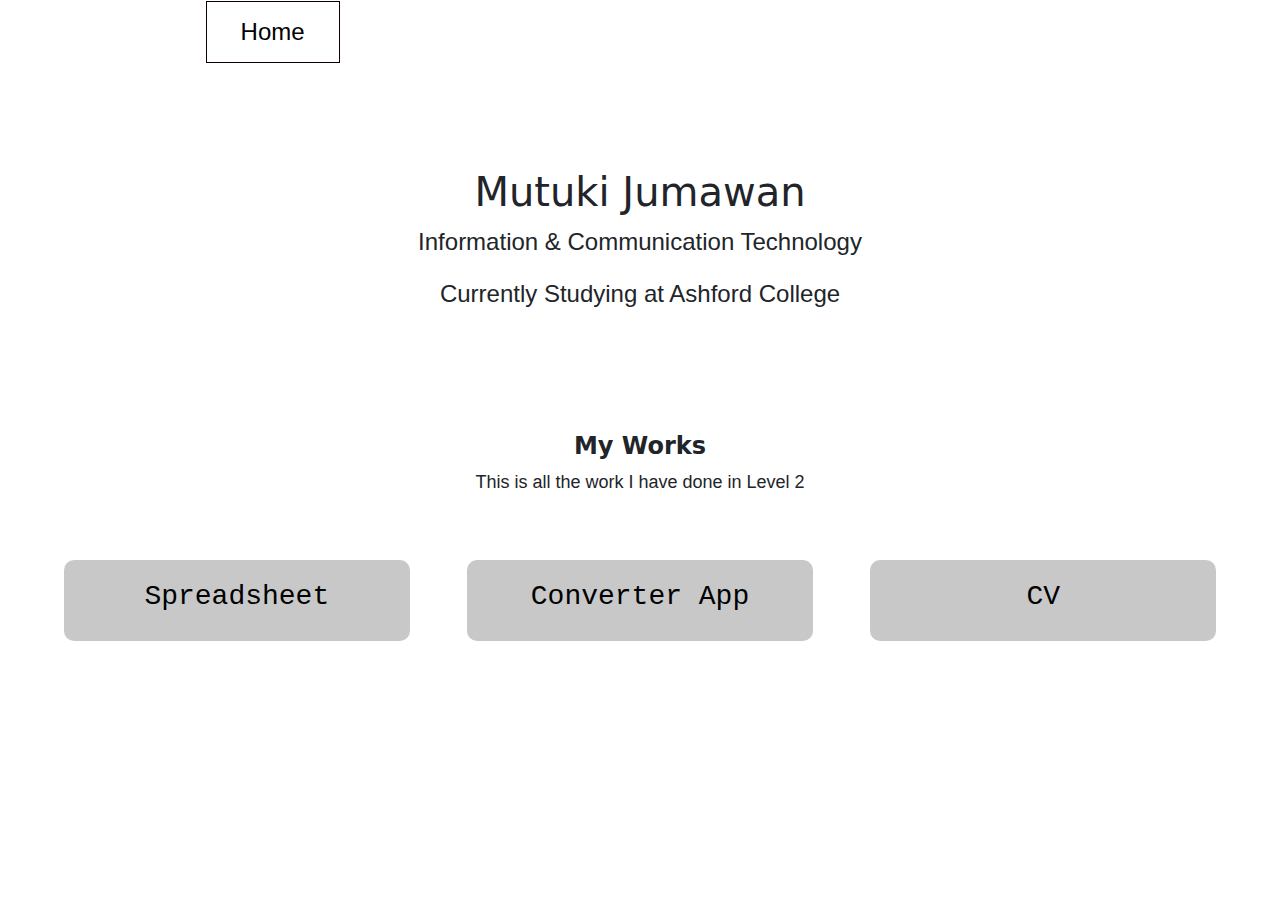
<file: index.html>
<!doctype html>
<html>
<head>
	
<meta charset="utf-8">
<meta http-equiv="X-UA-Compatible" content="IE=edge">
<meta name="viewport" content="width=device-width, initial-scale=1.0">
<title>Home Page</title>

<link href="css/bootstrap-4.4.1.css" rel="stylesheet" type="text/css">
<style type="text/css">
a:link {
    color: #000000;
    text-decoration: none;
}
a:hover {
    color: #292929;
    text-decoration: none;
}
a:visited {
    color: #212121;
    text-decoration: none;
}
</style>
<link href="Home Page.html.css" rel="stylesheet" type="text/css">
<style type="text/css">
a:active {
    text-decoration: none;
}
</style>
</head>

<body>
  <table width="1600" height="47" border="0">
    <tbody>
      <tr>
        <td width="100" bgcolor="#FFFFFF">&nbsp;</td>
        <td width="124" bgcolor="#FFFFFF" style="font-size: 24px"><a href="index.html" class="homebtn">Home</a></td>
        <td width="400" bgcolor="#FFFFFF">&nbsp;</td>
        <td width="100" bgcolor="#FFFFFF">&nbsp;</td>
        <td width="250" bgcolor="#FFFFFF"><div class="btn-group" role="group" aria-label="Button group with nested dropdown">
         <div class="btn-group" role="group">
            <button type="button" class="btn btn-secondary dropdown-toggle" aria-expanded="false" aria-haspopup="true" data-toggle="dropdown"> Menu </button>
            <div class="dropdown-menu"> <a class="dropdown-item" href="About Me.html">About Me</a> <a class="dropdown-item" href="Contact.html">Contact</a> </div>
          </div>
		
        </div></td>
      </tr>
    </tbody>
  </table>
	<p>&nbsp;</p>
<p>&nbsp;</p>
<div class="text-box">
  <h1>Mutuki Jumawan</h1>
	<p>Information &amp; Communication Technology</p>
	<p> Currently Studying at Ashford College</p>
</div>
<p>&nbsp;</p>
<p>&nbsp;</p>
<section class="Works">
	<h2>My Works</h2>
		<p1 style="font-size: 18px; font-weight: 500;">This is all the work I have done in Level 2</p1>
  <div class="row">		
	  <div class="column">
		  <a href="Spreadsheet.html">
			<h3>Spreadsheet</h3>
		
		</a>
	
		</div>
		<div class="column">
			<a href="Converter App.html">
			<h3>Converter App</h3>
			
			</a>
	
		</div>
		<div class="column">
			<a href="CV.html">
			<h3>CV</h3>
	  </a>
			
	
	</div>
  </div>
  </section>
	
<p>
  <script src="js/jquery-3.4.1.min.js"></script>
  <script src="js/popper.min.js"></script>
  <script src="js/bootstrap-4.4.1.js"></script>
</p>
<div></div>
<p>&nbsp;</p>
</body>
</html>
</file>
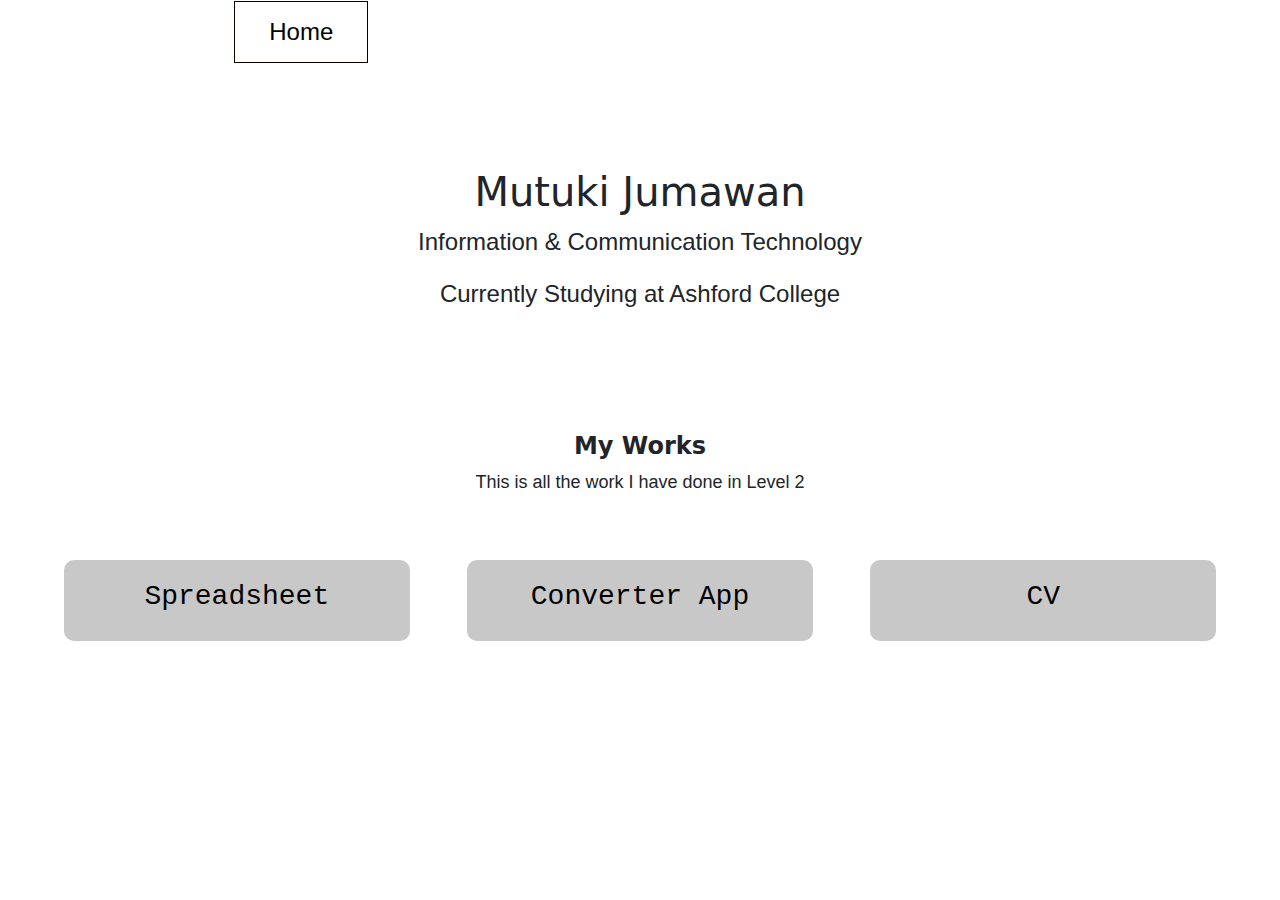
<file: Index.html>
<!doctype html>
<html>
<head>
	
<meta charset="utf-8">
<meta http-equiv="X-UA-Compatible" content="IE=edge">
<meta name="viewport" content="width=device-width, initial-scale=1.0">
<title>Home Page</title>

<link href="css/bootstrap-4.4.1.css" rel="stylesheet" type="text/css">
<style type="text/css">
a:link {
    color: #000000;
    text-decoration: none;
}
a:hover {
    color: #292929;
    text-decoration: none;
}
a:visited {
    color: #212121;
    text-decoration: none;
}
</style>
<link href="Home Page.html.css" rel="stylesheet" type="text/css">
<style type="text/css">
a:active {
    text-decoration: none;
}
</style>
</head>

<body>
  <table width="1794" height="47" border="0">
    <tbody>
      <tr>
        <td width="198" bgcolor="#FFFFFF">&nbsp;</td>
        <td width="124" bgcolor="#FFFFFF" style="font-size: 24px"><a href="index.html" class="homebtn">Home</a></td>
        <td width="400" bgcolor="#FFFFFF">&nbsp;</td>
        <td width="500" bgcolor="#FFFFFF">&nbsp;</td>
        <td width="250" bgcolor="#FFFFFF"><div class="btn-group" role="group" aria-label="Button group with nested dropdown">
         <div class="btn-group" role="group">
            <button type="button" class="btn btn-secondary dropdown-toggle" aria-expanded="false" aria-haspopup="true" data-toggle="dropdown"> Menu </button>
            <div class="dropdown-menu"> <a class="dropdown-item" href="About Me.html">About Me</a> <a class="dropdown-item" href="Contact.html">Contact</a> </div>
          </div>
		<td width="100" bgcolor="#FFFFFF">&nbsp;</td>
        </div></td>
      </tr>
    </tbody>
  </table>
	<p>&nbsp;</p>
<p>&nbsp;</p>
<div class="text-box">
  <h1>Mutuki Jumawan</h1>
	<p>Information &amp; Communication Technology</p>
	<p> Currently Studying at Ashford College</p>
</div>
<p>&nbsp;</p>
<p>&nbsp;</p>
<section class="Works">
	<h2>My Works</h2>
		<p1 style="font-size: 18px; font-weight: 500;">This is all the work I have done in Level 2</p1>
  <div class="row">		
	  <div class="column">
		  <a href="Spreadsheet.html">
			<h3>Spreadsheet</h3>
		
		</a>
	
		</div>
		<div class="column">
			<a href="Converter App.html">
			<h3>Converter App</h3>
			
			</a>
	
		</div>
		<div class="column">
			<a href="CV.html">
			<h3>CV</h3>
	  </a>
			
	
	</div>
  </div>
  </section>
	
<p>
  <script src="js/jquery-3.4.1.min.js"></script>
  <script src="js/popper.min.js"></script>
  <script src="js/bootstrap-4.4.1.js"></script>
</p>
<div></div>
<p>&nbsp;</p>
</body>
</html>
</file>
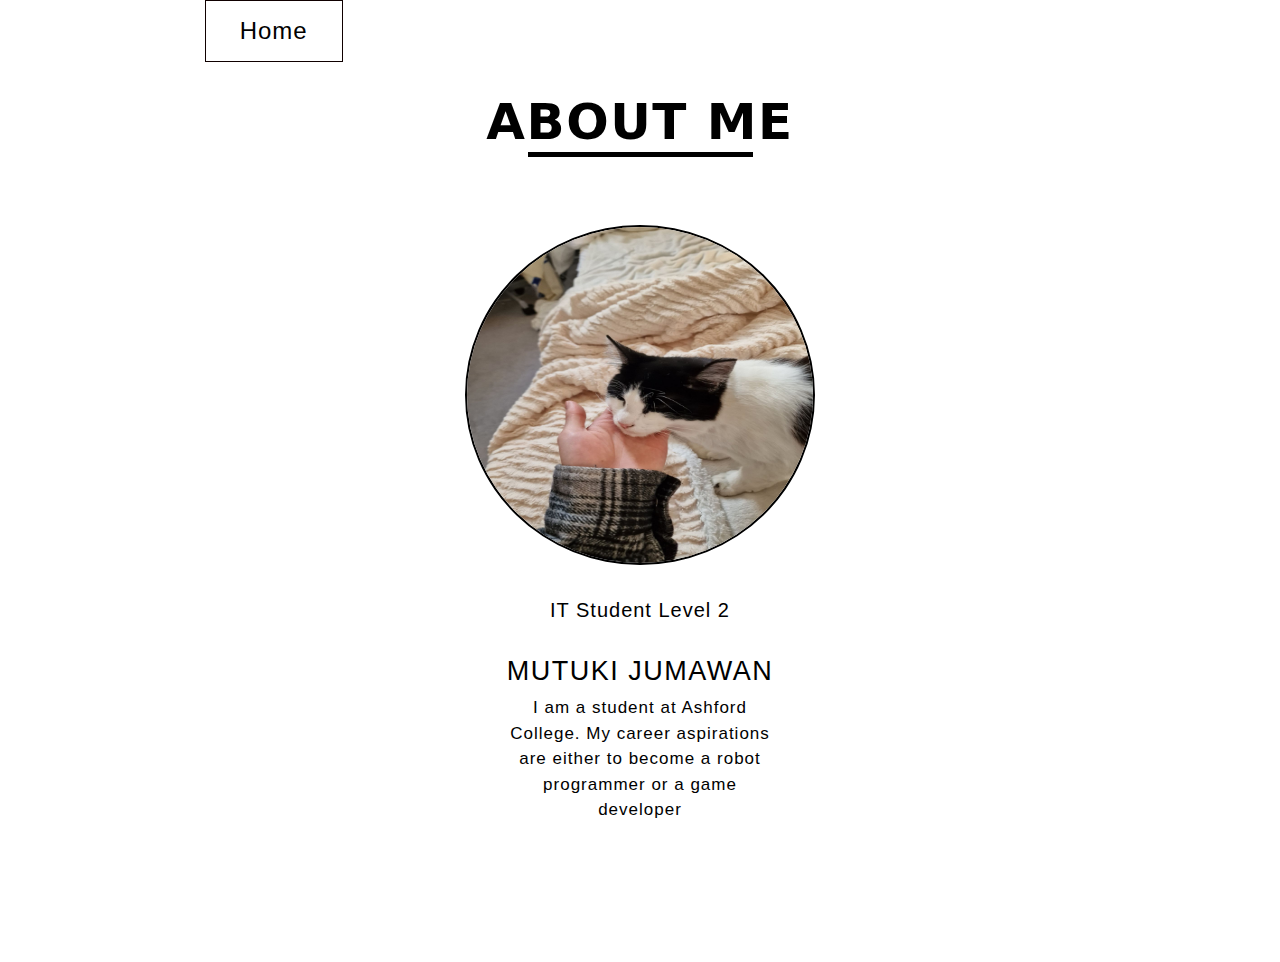
<file: About Me.html>
<!doctype html>
<html>
<head>
<meta charset="utf-8">
<meta http-equiv="X-UA-Compatible" content="IE=edge">
<meta name="viewport" content="width=device-width, initial-scale=1.0">
<title>About Me</title>
<link href="css/bootstrap-4.4.1.css" rel="stylesheet" type="text/css">
<link rel="stylesheet" type="text/css" href="Style.css">
<style type="text/css">
a:link {
    color: #000000;
}
a:hover {
    color: #272727;
}
a:visited {
    color: #2A2A2A;
}
</style>
<link href="Style.css" rel="stylesheet" type="text/css">
</head>

<body>
  <table width="1600" height="47" border="0">
    <tbody>
      <tr>
        <td width="100" bgcolor="#FFFFFF">&nbsp;</td>
        <td width="124" bgcolor="#FFFFFF" style="font-size: 24px"><a href="index.html" class="homebtn">Home</a></td>
        <td width="400" bgcolor="#FFFFFF">&nbsp;</td>
        <td width="100" bgcolor="#FFFFFF">&nbsp;</td>
        <td width="250" bgcolor="#FFFFFF"><div class="btn-group" role="group" aria-label="Button group with nested dropdown">
         <div class="btn-group" role="group">
            <button type="button" class="btn btn-secondary dropdown-toggle" aria-expanded="false" aria-haspopup="true" data-toggle="dropdown"> Menu </button>
            <div class="dropdown-menu"> <a class="dropdown-item" href="About Me.html">About Me</a> <a class="dropdown-item" href="Contact.html">Contact</a> </div>
          </div>
		
        </div></td>
      </tr>
    </tbody>
  </table>

<div class="wrapper">
	<div class="testimonial">
		<article>
			<h1>About Me</h1>
			<img src="Img/Cat.jpg" width="350" height="352">
			<blockquote>IT Student Level 2</blockquote>
			<h5>Mutuki Jumawan</h5>
			<p>I am a student at Ashford College. My career aspirations are either to become a robot programmer or a game developer  </p>
		</article>
	</div>
	</div>
  <script src="js/jquery-3.4.1.min.js"></script>
  <script src="js/popper.min.js"></script>
  <script src="js/bootstrap-4.4.1.js"></script>

</body>
</html>
</file>
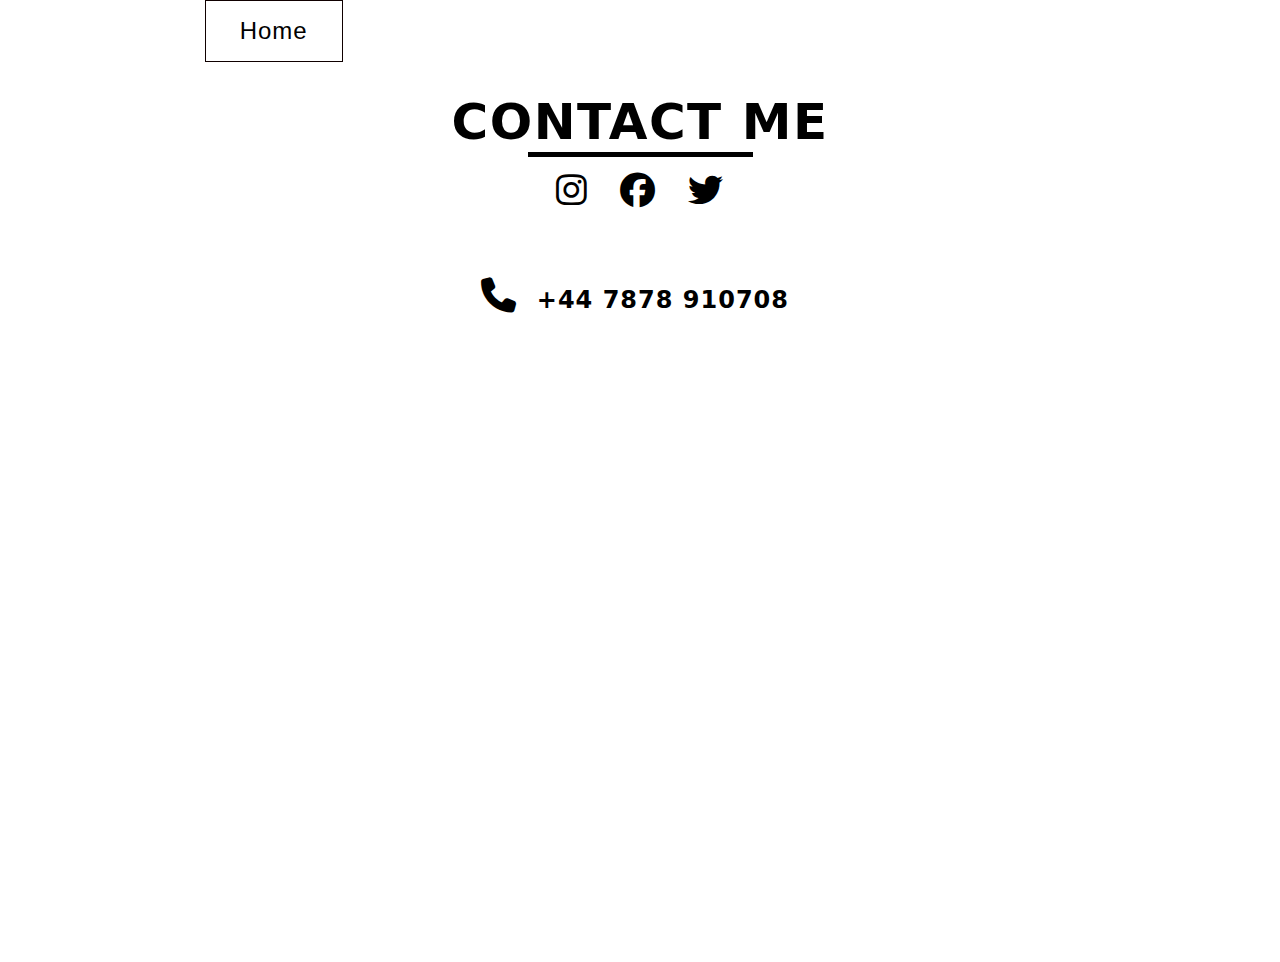
<file: Contact.html>
<!doctype html>
<html>
<head>
<meta charset="utf-8">
<meta http-equiv="X-UA-Compatible" content="IE=edge">
<meta name="viewport" content="width=device-width, initial-scale=1.0">
<link rel="stylesheet" href="https://cdnjs.cloudflare.com/ajax/libs/font-awesome/6.1.1/css/all.min.css">
<title>Contact</title>
<link href="css/bootstrap-4.4.1.css" rel="stylesheet" type="text/css">
<link href="Contact.css" rel="stylesheet" type="text/css">
<style type="text/css">
a:link {
    color: #000000;
    text-decoration: none;
}
a:hover {
    color: #272727;
    text-decoration: none;
}
a:visited {
    color: #2A2A2A;
    text-decoration: none;
}
a:active {
    text-decoration: none;
}
</style>
</head>

<body>
<div>
  <table width="1600" height="47" border="0">
    <tbody>
      <tr>
        <td width="100" bgcolor="#FFFFFF">&nbsp;</td>
        <td width="124" bgcolor="#FFFFFF" style="font-size: 24px"><a href="index.html" class="homebtn">Home</a></td>
        
        <td width="400" bgcolor="#FFFFFF">&nbsp;</td>
        <td width="100" bgcolor="#FFFFFF">&nbsp;</td>
        <td width="250" bgcolor="#FFFFFF"><div class="btn-group" role="group" aria-label="Button group with nested dropdown">
          
          <div class="btn-group" role="group">
            <button type="button" class="btn btn-secondary dropdown-toggle" aria-expanded="false" aria-haspopup="true" data-toggle="dropdown"> Menu </button>
            <div class="dropdown-menu"> <a class="dropdown-item" href="About Me.html">About Me</a> <a class="dropdown-item" href="Contact.html">Contact</a> </div>
          </div>
		
      </div></td>
		</tr>
	  </tbody>
	</table>

	  </div>
	<div class="wrapper_1">
	<div class="testimonial_1">
	  <article>
			<h1>Contact Me</h1>
		
		</article>
	
	
		
	
		<span style="font-size: 35px">
			<a href="">
		
				<a href="https://www.instagram.com/aefice.47/">
		<i class="fa-brands fa-instagram"></i>
			</a>
		&nbsp;
	  <a href="https://www.facebook.com/Aefice/">
			<i class="fa-brands fa-facebook"></i>
		</a>
		&nbsp;
		<a href="https://twitter.com/YukiJumawan">
		<i class="fa-brands fa-twitter"></i>
		</a>
		<p>&nbsp;</p>
		<i class="fa-solid fa-phone">
		<a class="num" href"">
				<h2>+44 7878 910708</h2>
				</a>
				</i>
		</span>
		</div>
	</div>
	
	
	
<script src="js/jquery-3.4.1.min.js"></script>
<script src="js/popper.min.js"></script>
<script src="js/bootstrap-4.4.1.js"></script>
</body>
</html>
</file>
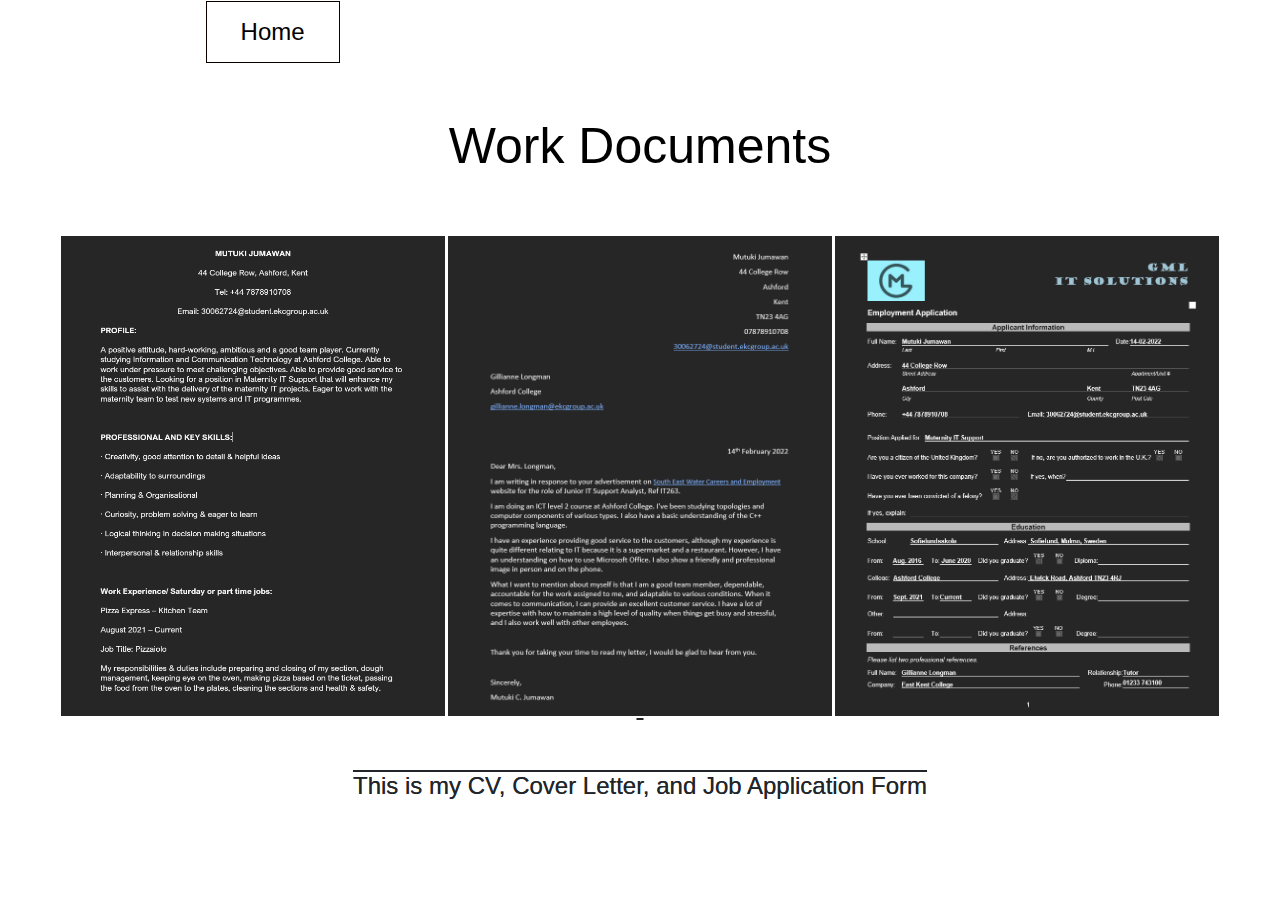
<file: CV.html>
<!doctype html>
<html>
<head>
<meta charset="utf-8">
<title>CV</title>
<link href="bootstrap-4.4.1.css" rel="stylesheet" type="text/css">
<link href="CV.css" rel="stylesheet" type="text/css">
<style type="text/css">
a:link {
    color: #000000;
}
a:visited {
    color: rgba(0,0,0,1);
}
a:hover {
    color: #000000;
}
</style>
</head>

<body>
<table width="1600" height="47" border="0">
    <tbody>
      <tr>
        <td width="100" bgcolor="#FFFFFF">&nbsp;</td>
        <td width="124" bgcolor="#FFFFFF" style="font-size: 24px"><a href="index.html" class="homebtn">Home</a></td>
        <td width="400" bgcolor="#FFFFFF">&nbsp;</td>
        <td width="100" bgcolor="#FFFFFF">&nbsp;</td>
        <td width="250" bgcolor="#FFFFFF"><div class="btn-group" role="group" aria-label="Button group with nested dropdown">
         <div class="btn-group" role="group">
           <button type="button" class="btn btn-secondary dropdown-toggle" aria-expanded="false" aria-haspopup="true" data-toggle="dropdown"> Menu </button>
            <div class="dropdown-menu"> <a class="dropdown-item" href="About Me.html">About Me</a> <a class="dropdown-item" href="Contact.html">Contact</a> </div>
          </div>
		
        </div></td>
      </tr>
  </tbody>
  </table>
<p>&nbsp;</p>
	<div class="TT"> 
	<a href="">
	<h5>Work Documents</h5></a>
	</div>
	<p>&nbsp;</p>
	
	<section>
	<div class="CV-row">
		<div class="CV-col">
		<img src="Img/Screenshot (26).png">&nbsp;&nbsp;&nbsp;&nbsp;&nbsp;&nbsp;&nbsp;&nbsp;&nbsp;<img src="Img/Screenshot (25).png">&nbsp;&nbsp;&nbsp;&nbsp;&nbsp;&nbsp;&nbsp;&nbsp;&nbsp;<img src="Img/Screenshot (24).png">
			 
		  <p>&nbsp;</p>
			<p>This is my CV, Cover Letter, and Job Application Form</p>
	  </div>
	</div>
</section>
<script src="js/jquery-3.4.1.min.js"></script>
<script src="js/popper.min.js"></script>
<script src="js/bootstrap-4.4.1.js"></script>
</body>
</html>
</file>
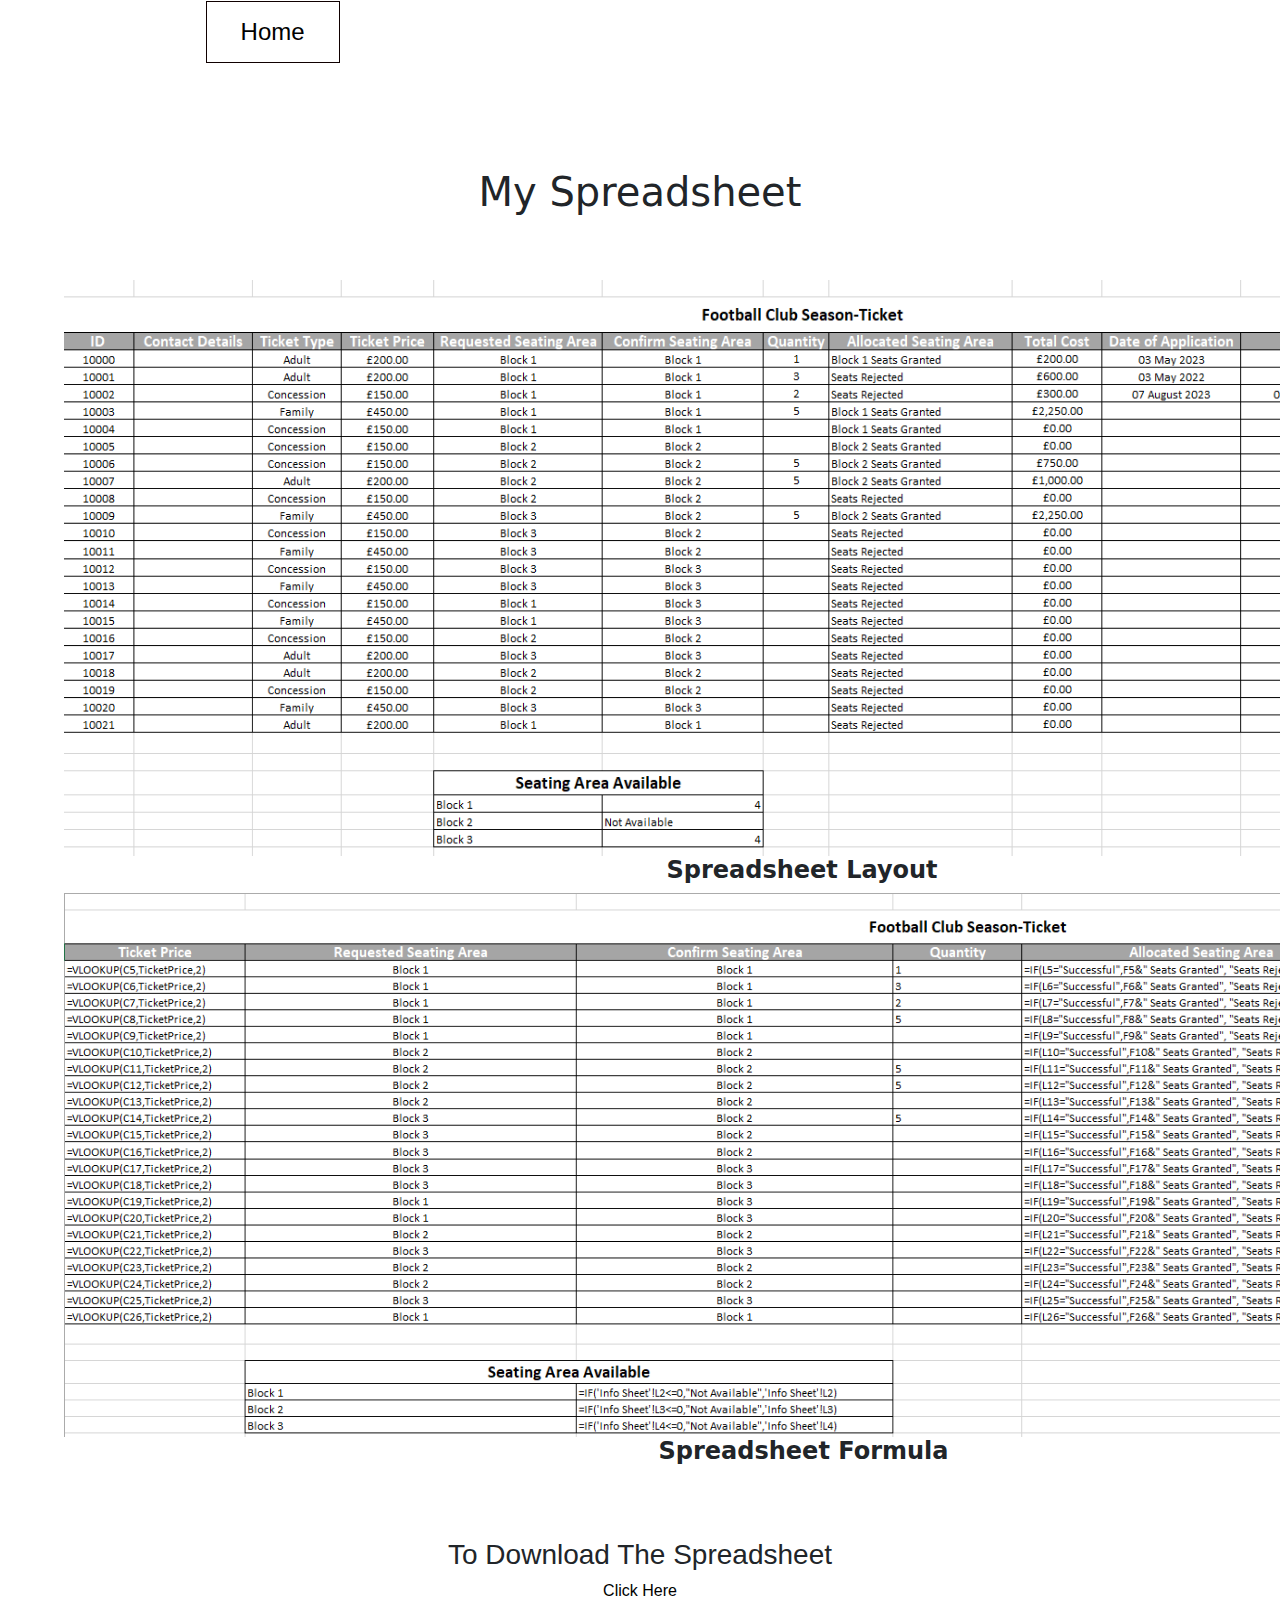
<file: Spreadsheet.html>
<!doctype html>
<html>
<head>
<meta charset="utf-8">
<meta http-equiv="X-UA-Compatible" content="IE=edge">
<meta name="viewport" content="width=device-width, initial-scale=1.0">
<title>SpreadSheet</title>
	
	<link href="bootstrap-4.4.1.css" rel="stylesheet" type="text/css">
	<style type="text/css">
	a:link {
    color: #000000;
    text-decoration: none;
}
a:hover {
    color: #000000;
    text-decoration: none;
}
    a:visited {
    text-decoration: none;
}
a:active {
    text-decoration: none;
}
    </style>
</head>

<body>
<div class="col1">
  <table width="1600" height="47" border="0">
    <tbody>
      <tr>
        <td width="100" bgcolor="#FFFFFF">&nbsp;</td>
        <td width="124" bgcolor="#FFFFFF" style="font-size: 24px"><a href="index.html" class="homebtn">Home</a></td>
        <td width="400" bgcolor="#FFFFFF">&nbsp;</td>
        <td width="100" bgcolor="#FFFFFF">&nbsp;</td>
        <td width="250" bgcolor="#FFFFFF"><div class="btn-group" role="group" aria-label="Button group with nested dropdown">
         <div class="btn-group" role="group">
            <button type="button" class="btn btn-secondary dropdown-toggle" aria-expanded="false" aria-haspopup="true" data-toggle="dropdown"> Menu </button>
            <div class="dropdown-menu"> <a class="dropdown-item" href="About Me.html">About Me</a> <a class="dropdown-item" href="Contact.html">Contact</a> </div>
          </div>
		
    </div></td>
      </tr>
    </tbody>
  </table>
</div>
	<p>&nbsp;</p>
<p>&nbsp;</p>
	<div class="SS">
	  <h1>My Spreadsheet</h1>
	</div>
	
	<div class="row">
	<div class="SS-col">
	<img src="Img/S1.png" width="1476" height="576">	 
	<h2>Spreadsheet Layout</h2>	
	</div>
<div class="SS-col">
	<img src="Img/S2.png" width="1479" height="544">	 
	<h2>Spreadsheet Formula</h2>	
	</div>
	</div>

<div>
  <h3>To Download The Spreadsheet</h3> 
			<a class="click" href="../Spreadsheet/Football Club Season-Ticket Holder Information.xlsm">Click Here</a>
	</div>
		
	<p>&nbsp;</p>
<script src="js/jquery-3.4.1.min.js"></script>
<script src="js/popper.min.js"></script>
	<script src="js/bootstrap-4.4.1.js"></script>
</body>
</html>
</file>
<file: Untitled-2.html>
<!doctype html>
<html>
<head>
<meta charset="utf-8">
<title>Converter App</title>
<link href="bootstrap-4.4.1.css" rel="stylesheet" type="text/css">
</head>

<body>
<table width="1794" height="47" border="0">
    <tbody>
      <tr>
        <td width="198" bgcolor="#FFFFFF">&nbsp;</td>
        <td width="124" bgcolor="#FFFFFF" style="font-size: 24px"><a href="Home Page.html" class="homebtn">Home</a></td>
        <td width="400" bgcolor="#FFFFFF">&nbsp;</td>
        <td width="500" bgcolor="#FFFFFF">&nbsp;</td>
        <td width="250" bgcolor="#FFFFFF"><div class="btn-group" role="group" aria-label="Button group with nested dropdown">
         <div class="btn-group" role="group">
           <button type="button" class="btn btn-secondary dropdown-toggle" aria-expanded="false" aria-haspopup="true" data-toggle="dropdown"> Menu </button>
            <div class="dropdown-menu"> <a class="dropdown-item" href="About Me.html">About Me</a> <a class="dropdown-item" href="Contact.html">Contact</a> </div>
          </div>
		<td width="100" bgcolor="#FFFFFF">&nbsp;</td>
        </div></td>
      </tr>
  </tbody>
  </table>
<script src="js/jquery-3.4.1.min.js"></script>
<script src="js/popper.min.js"></script>
<script src="js/bootstrap-4.4.1.js"></script>
</body>
</html>
</file>
<file: Home Page.html.css>
@charset "utf-8";
body {
    text-align: center;
}


.homebtn{
		display: inline-block;
	text-decoration: none;
	color: #030303;
	border:1px solid #0F0000;
	padding:12px 34px;
	font-size: 13;
	background: transparent;
	position: relative;
	cursor: pointer;
	}
	.homebtn:hover{
	border:1px solid;
	background: #000000;
	transition: 1s;
	color: #FFFFFF;
}
.works{
	width: 80%;
	margin: auto;
	text-align: center;
	padding-top: 100px;
}
</file>
<file: Style.css>
@charset "utf-8";
/* CSS Document */ 
*{
	margin:0px;
	padding: 0px;
	box-sizing: border-box;
	text-align: center;
	color: #000000;
	line-height: 1.5;
	letter-spacing: 1px;
	
}
.wrapper{
	min-height: 100vh;
	width: 100%;
	
	background-position: center;
	background-repeat: no-repeat;
	background-size: cover;
		
}
.testimonial{
	padding: 30px 100px;
	
}
article h1{
	font-size: 50px;
	font-weight: 800;
	text-transform: uppercase;
	letter-spacing: 1.5px;
}
article h1:after{
	content:"";
	height: 5px;
	width: 225px;
	background-color: #000000;
	display: block;
	margin:auto;
}
article img{
	height: 340px;
	widows: 220px;
	border: 2px solid#000000;
	border-radius: 50%;
	margin-top: 60px;
	}
blockquote{
	font-size: 20px;
	margin-top: 30px;
}
article h5{
	text-transform: uppercase;
	font-size: 27px;
	margin-top: 30px;
	letter-spacing: 1.5px;
}
article p{
	font-size: 17px;
	margin-left: 400px;
	margin-right: 400px;
	}
</file>
<file: Contact.css>
@charset "utf-8";
/* CSS Document */
*{margin:0px;
	padding: 0px;
	box-sizing: border-box;
	text-align: center;
	color: #000000;
	line-height: 1.5;
	letter-spacing: 1px;
	
}
.wrapper_1{
	min-height: 100vh;
	width: 100%;
	
	background-position: center;
	background-repeat: no-repeat;
	background-size: cover;
		
}
.testimonial_1{
	padding: 30px 100px;
	
}
article h1{
	font-size: 50px;
	font-weight: 800;
	text-transform: uppercase;
	letter-spacing: 1.5px;
}
article h1:after{
	content:"";
	height: 5px;
	width: 225px;
	background-color: #000000;
	display: block;
	margin:auto;
}

	
blockquote{
	font-size: 20px;
	margin-top: 30px;
}
article h5{
	text-transform: uppercase;
	font-size: 27px;
	margin-top: 30px;
	letter-spacing: 1.5px;
}
article p{
	font-size: 17px;
	margin-left: 400px;
	margin-right: 400px;
	}
.num{
	display: inline-block;
	text-decoration: none;
	padding:12px 10px;
	font-size: 13;
	background: transparent;
	position:inherit;
	cursor: pointer;
}
.num:hover{
	border:1px solid;
	transition: 0s;
	
}
</file>
<file: CV.css>
@charset "utf-8";
/* CSS Document */

.CV-row{
	position: relative;
}
.CV-col{
	flex-basis: 32%;
	border-radius: 10px;
	margin-bottom: 30px;
	position: relative;
	overflow: hidden;
	
}
.CV-col Img{
	width: 30%;
}
.TT h5{
	font-size: 50px;
}
.CV-col p{
	text-decoration: overline;
	
	text-shadow:  0 0 0 #495057;
}
</file>
